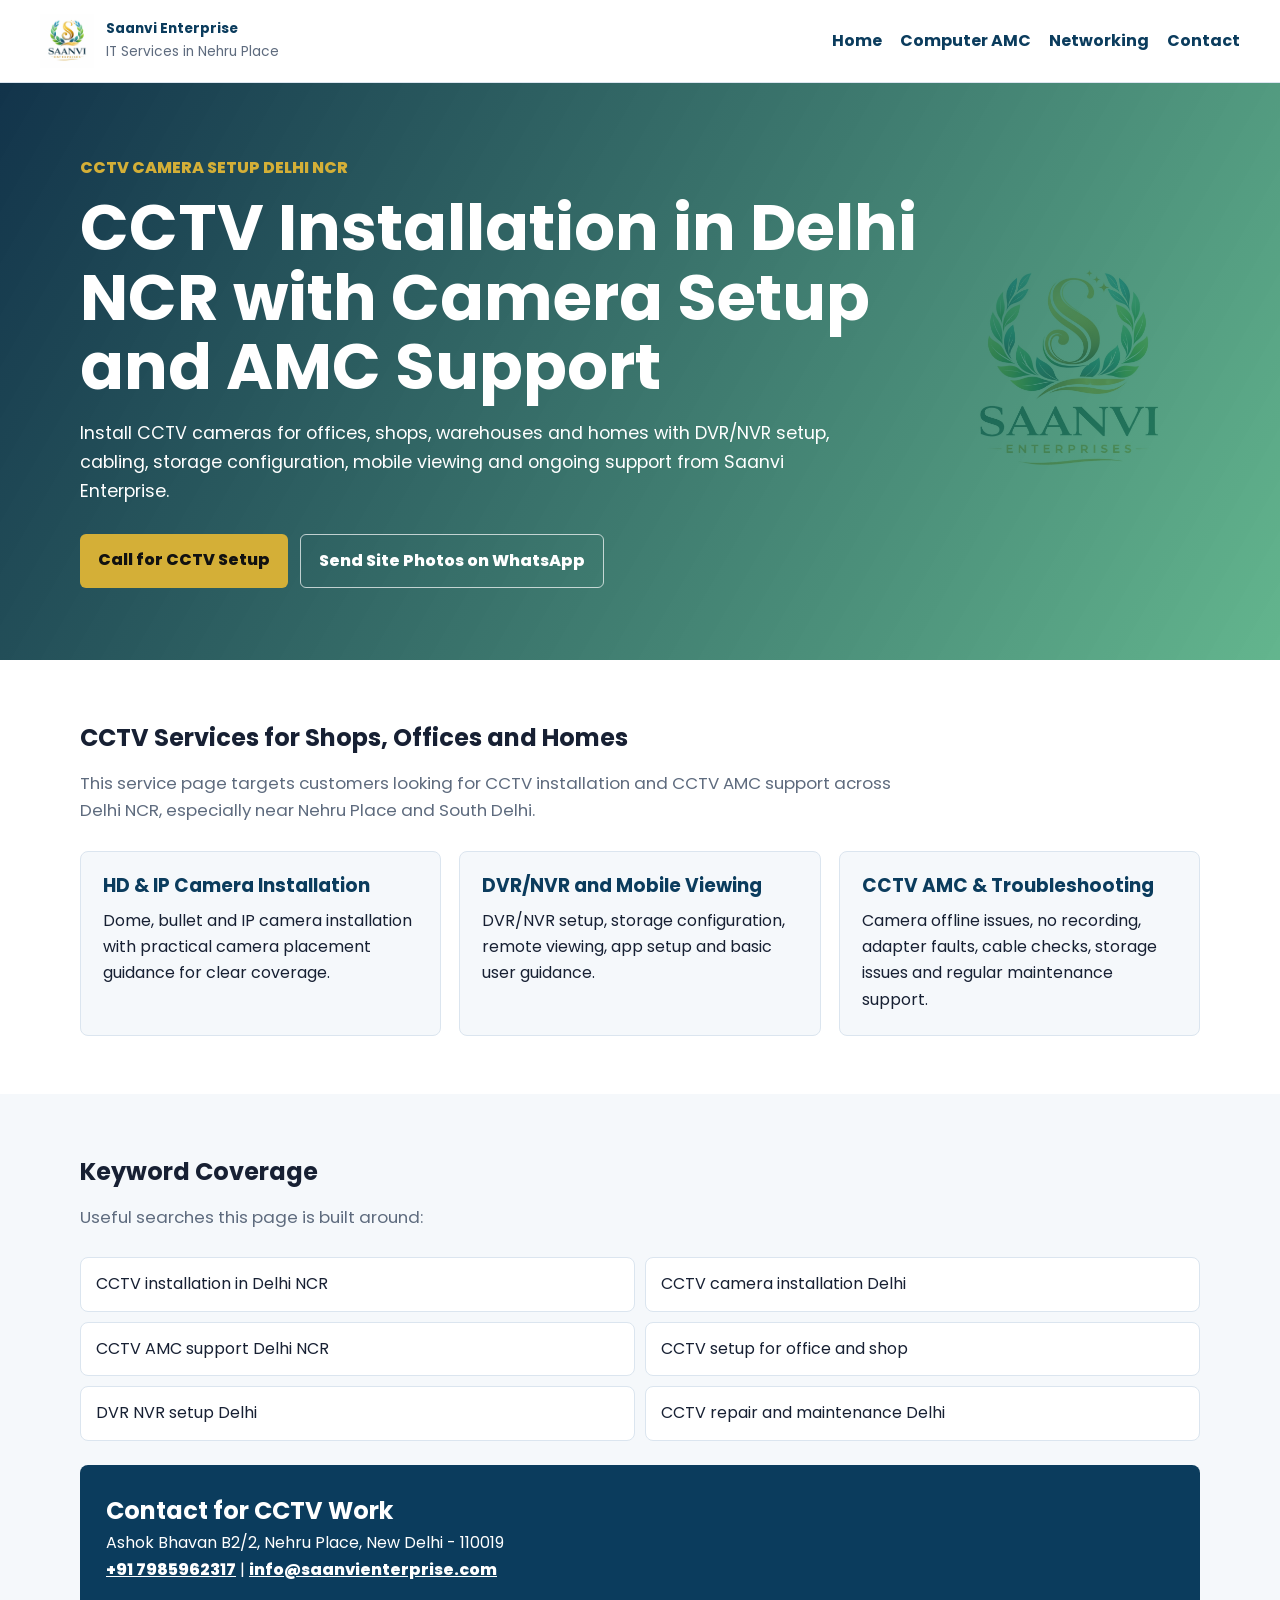
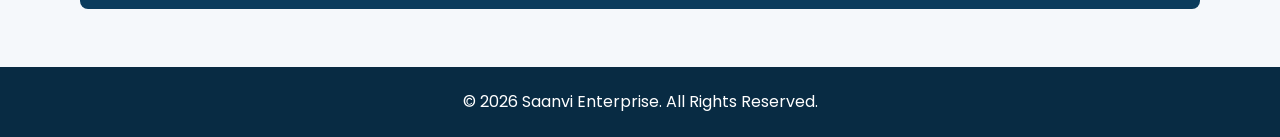
<file: cctv-installation-delhi-ncr.html>
<!DOCTYPE html>
<html lang="en-IN">
<head>
<meta charset="UTF-8">
<meta name="viewport" content="width=device-width, initial-scale=1.0">
<title>CCTV Installation in Delhi NCR | CCTV AMC & Camera Setup | Saanvi Enterprise</title>
<meta name="description" content="CCTV installation in Delhi NCR for offices, shops, homes and warehouses. HD/IP camera setup, DVR/NVR configuration, cabling, mobile viewing and CCTV AMC support.">
<meta name="robots" content="index, follow, max-image-preview:large">
<link rel="canonical" href="https://saanvienterprise.com/cctv-installation-delhi-ncr.html">
<meta property="og:type" content="website">
<meta property="og:title" content="CCTV Installation in Delhi NCR | Saanvi Enterprise">
<meta property="og:description" content="CCTV camera installation, DVR/NVR setup, cabling and CCTV AMC support for Delhi NCR.">
<meta property="og:url" content="https://saanvienterprise.com/cctv-installation-delhi-ncr.html">
<meta property="og:image" content="https://saanvienterprise.com/logo.png">
<link rel="preconnect" href="https://fonts.googleapis.com">
<link rel="preconnect" href="https://fonts.gstatic.com" crossorigin>
<link href="https://fonts.googleapis.com/css2?family=Poppins:wght@400;500;600;700;800&display=swap" rel="stylesheet">
<script type="application/ld+json">
{
  "@context": "https://schema.org",
  "@type": "Service",
  "name": "CCTV Installation in Delhi NCR",
  "provider": {"@type": "LocalBusiness", "name": "Saanvi Enterprise", "telephone": "+91-7985962317"},
  "areaServed": ["Delhi NCR", "New Delhi", "Nehru Place", "Noida", "Gurugram", "Faridabad", "Ghaziabad"],
  "serviceType": "CCTV Installation and CCTV AMC Support"
}
</script>
<style>
:root{--blue:#0b3c5d;--gold:#d4af37;--ink:#172033;--muted:#5e6b7e;--line:#dbe5ef;--soft:#f5f8fb}
*{box-sizing:border-box;margin:0;padding:0}body{background:#fff;color:var(--ink);font-family:"Poppins",Arial,sans-serif;line-height:1.65}header{align-items:center;background:#fff;border-bottom:1px solid var(--line);display:flex;justify-content:space-between;padding:14px 40px;position:sticky;top:0;z-index:10}.brand{align-items:center;display:flex;gap:12px;text-decoration:none}.brand img{height:54px;width:54px}.brand strong{color:var(--blue);display:block}.brand span{color:var(--muted);font-size:.86rem}nav{display:flex;gap:18px}nav a{color:var(--blue);font-weight:700;text-decoration:none}.hero{background:linear-gradient(120deg,rgba(8,43,67,.96),rgba(47,157,104,.75)),url("logo.png") right 8% center/260px no-repeat;color:#fff;padding:72px 24px}.wrap{margin:auto;max-width:1120px}.hero h1{font-size:clamp(2rem,5vw,4rem);line-height:1.08;margin:12px 0 18px;max-width:850px}.hero p{font-size:1.1rem;max-width:760px}.eyebrow{color:var(--gold);font-weight:800;text-transform:uppercase}.actions{display:flex;flex-wrap:wrap;gap:12px;margin-top:28px}.btn{border-radius:6px;display:inline-block;font-weight:800;padding:13px 18px;text-decoration:none}.btn-primary{background:var(--gold);color:#111}.btn-secondary{border:1px solid rgba(255,255,255,.7);color:#fff}section{padding:58px 24px}.grid{display:grid;gap:18px;grid-template-columns:repeat(3,minmax(0,1fr))}.card{background:var(--soft);border:1px solid var(--line);border-radius:8px;padding:22px}.card h2,.card h3{color:var(--blue);line-height:1.25;margin-bottom:10px}.lead{color:var(--muted);font-size:1.05rem;margin:12px 0 26px;max-width:850px}.band{background:var(--soft)}.list{display:grid;gap:10px;grid-template-columns:repeat(2,minmax(0,1fr));list-style:none}.list li{background:#fff;border:1px solid var(--line);border-radius:8px;padding:13px 15px}.contact{background:var(--blue);border-radius:8px;color:#fff;margin-top:24px;padding:26px}.contact a{color:#fff;font-weight:800}footer{background:#082b43;color:#fff;padding:22px;text-align:center}@media(max-width:760px){header{align-items:flex-start;flex-direction:column;padding:14px 18px}nav{flex-wrap:wrap}.grid,.list{grid-template-columns:1fr}.hero{background:linear-gradient(120deg,rgba(8,43,67,.98),rgba(47,157,104,.84));padding:54px 18px}section{padding:42px 18px}}
</style>
</head>
<body>
<header>
  <a class="brand" href="/"><img src="logo.png" alt="Saanvi Enterprise logo"><span><strong>Saanvi Enterprise</strong><span>IT Services in Nehru Place</span></span></a>
  <nav><a href="/">Home</a><a href="/computer-amc-services-delhi-ncr.html">Computer AMC</a><a href="/networking-lan-cabling-delhi-ncr.html">Networking</a><a href="#contact">Contact</a></nav>
</header>
<main>
  <section class="hero">
    <div class="wrap">
      <div class="eyebrow">CCTV Camera Setup Delhi NCR</div>
      <h1>CCTV Installation in Delhi NCR with Camera Setup and AMC Support</h1>
      <p>Install CCTV cameras for offices, shops, warehouses and homes with DVR/NVR setup, cabling, storage configuration, mobile viewing and ongoing support from Saanvi Enterprise.</p>
      <div class="actions"><a class="btn btn-primary" href="tel:+917985962317">Call for CCTV Setup</a><a class="btn btn-secondary" href="https://wa.me/917985962317">Send Site Photos on WhatsApp</a></div>
    </div>
  </section>
  <section>
    <div class="wrap">
      <h2>CCTV Services for Shops, Offices and Homes</h2>
      <p class="lead">This service page targets customers looking for CCTV installation and CCTV AMC support across Delhi NCR, especially near Nehru Place and South Delhi.</p>
      <div class="grid">
        <article class="card"><h3>HD & IP Camera Installation</h3><p>Dome, bullet and IP camera installation with practical camera placement guidance for clear coverage.</p></article>
        <article class="card"><h3>DVR/NVR and Mobile Viewing</h3><p>DVR/NVR setup, storage configuration, remote viewing, app setup and basic user guidance.</p></article>
        <article class="card"><h3>CCTV AMC & Troubleshooting</h3><p>Camera offline issues, no recording, adapter faults, cable checks, storage issues and regular maintenance support.</p></article>
      </div>
    </div>
  </section>
  <section class="band">
    <div class="wrap">
      <h2>Keyword Coverage</h2>
      <p class="lead">Useful searches this page is built around:</p>
      <ul class="list">
        <li>CCTV installation in Delhi NCR</li>
        <li>CCTV camera installation Delhi</li>
        <li>CCTV AMC support Delhi NCR</li>
        <li>CCTV setup for office and shop</li>
        <li>DVR NVR setup Delhi</li>
        <li>CCTV repair and maintenance Delhi</li>
      </ul>
      <div class="contact" id="contact">
        <h2>Contact for CCTV Work</h2>
        <p>Ashok Bhavan B2/2, Nehru Place, New Delhi - 110019</p>
        <p><a href="tel:+917985962317">+91 7985962317</a> | <a href="mailto:info@saanvienterprise.com">info@saanvienterprise.com</a></p>
      </div>
    </div>
  </section>
</main>
<footer><p>&copy; 2026 Saanvi Enterprise. All Rights Reserved.</p></footer>
</body>
</html>
</file>
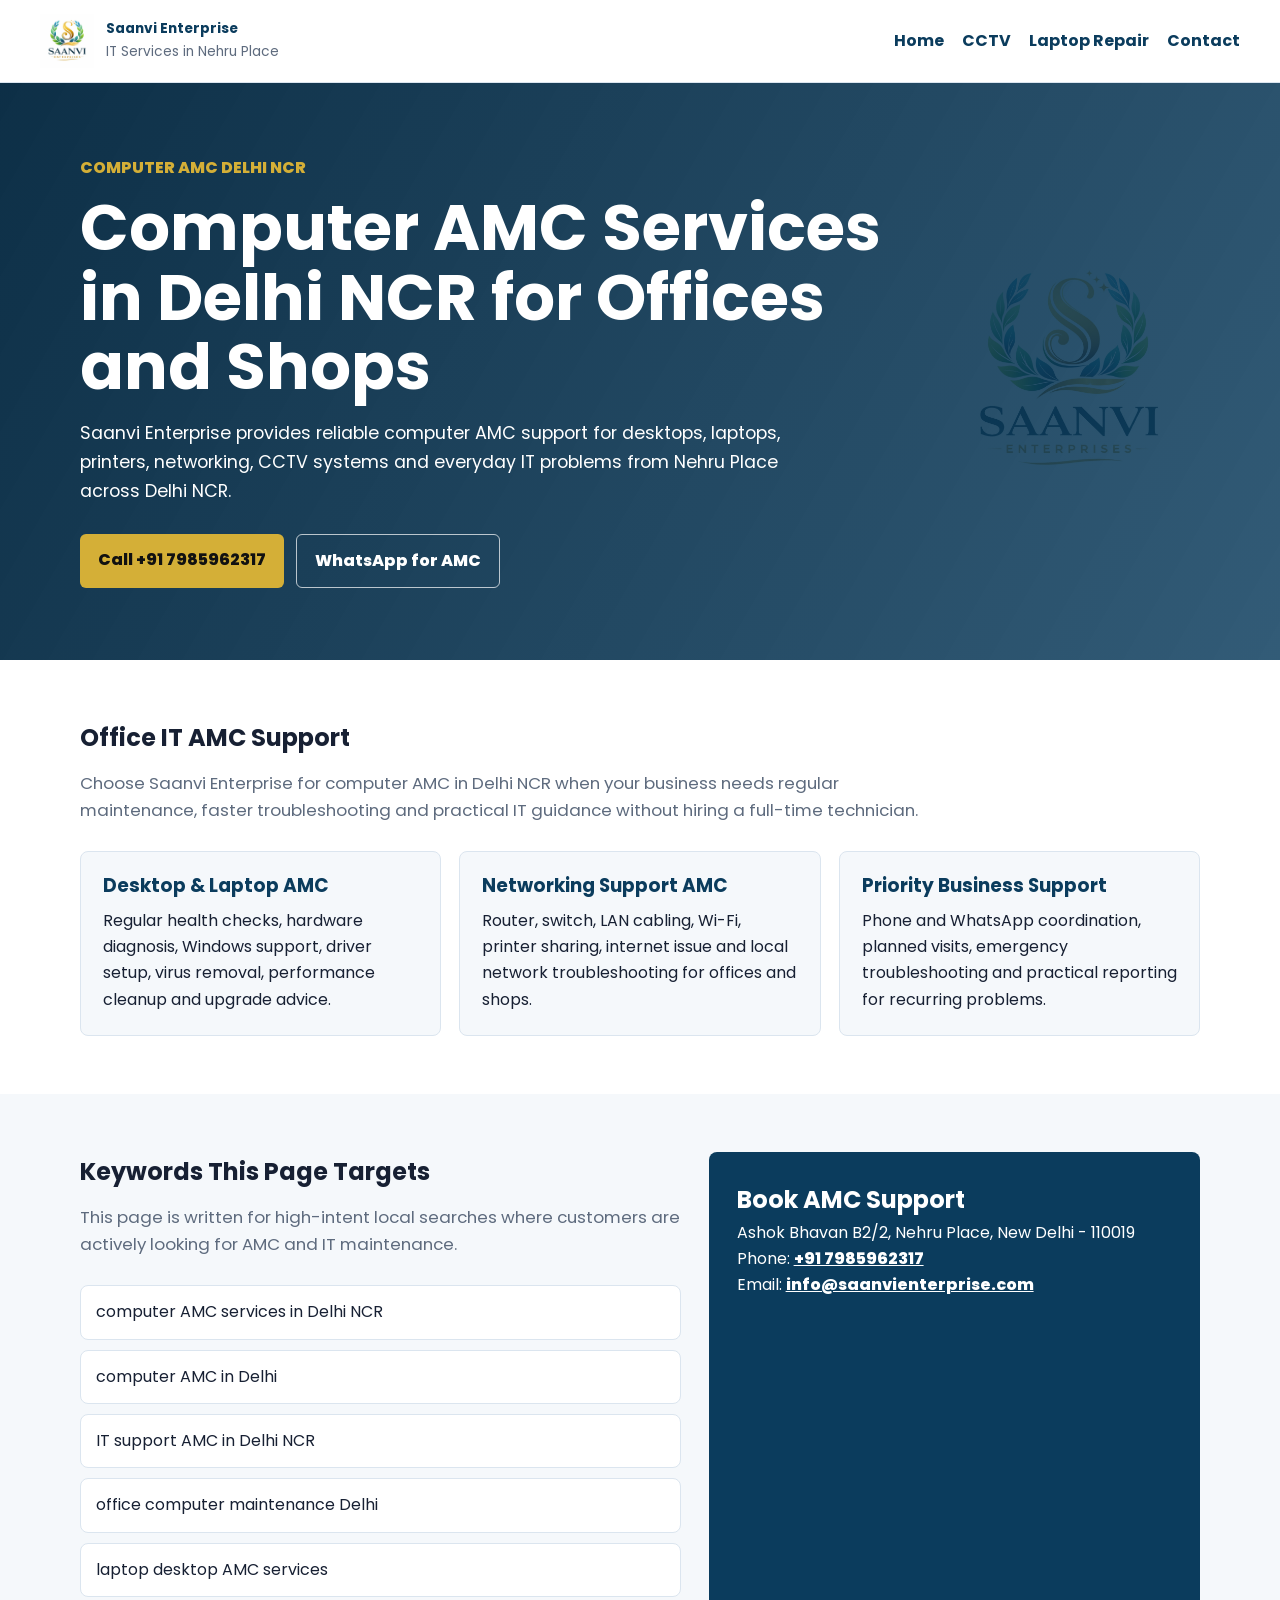
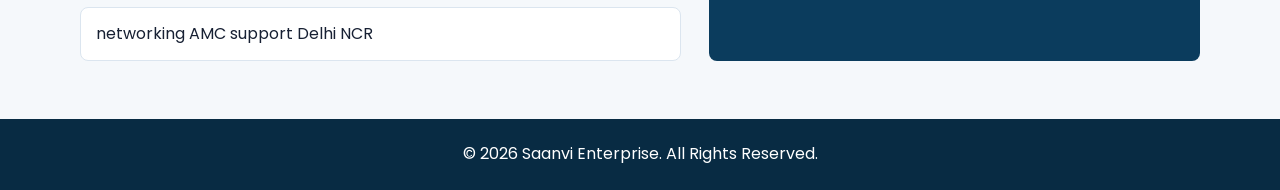
<file: computer-amc-services-delhi-ncr.html>
<!DOCTYPE html>
<html lang="en-IN">
<head>
<meta charset="UTF-8">
<meta name="viewport" content="width=device-width, initial-scale=1.0">
<title>Computer AMC Services in Delhi NCR | IT Support AMC | Saanvi Enterprise</title>
<meta name="description" content="Computer AMC services in Delhi NCR for offices, shops and small businesses. Desktop, laptop, printer, networking and IT support AMC from Saanvi Enterprise, Nehru Place.">
<meta name="robots" content="index, follow, max-image-preview:large">
<link rel="canonical" href="https://saanvienterprise.com/computer-amc-services-delhi-ncr.html">
<meta property="og:type" content="website">
<meta property="og:title" content="Computer AMC Services in Delhi NCR | Saanvi Enterprise">
<meta property="og:description" content="Office computer AMC, laptop AMC, desktop maintenance, networking support and priority IT service in Delhi NCR.">
<meta property="og:url" content="https://saanvienterprise.com/computer-amc-services-delhi-ncr.html">
<meta property="og:image" content="https://saanvienterprise.com/logo.png">
<link rel="preconnect" href="https://fonts.googleapis.com">
<link rel="preconnect" href="https://fonts.gstatic.com" crossorigin>
<link href="https://fonts.googleapis.com/css2?family=Poppins:wght@400;500;600;700;800&display=swap" rel="stylesheet">
<script type="application/ld+json">
{
  "@context": "https://schema.org",
  "@type": "Service",
  "name": "Computer AMC Services in Delhi NCR",
  "provider": {
    "@type": "LocalBusiness",
    "name": "Saanvi Enterprise",
    "telephone": "+91-7985962317",
    "address": {
      "@type": "PostalAddress",
      "streetAddress": "Ashok Bhavan B2/2, Nehru Place",
      "addressLocality": "New Delhi",
      "addressRegion": "Delhi",
      "postalCode": "110019",
      "addressCountry": "IN"
    }
  },
  "areaServed": ["Delhi NCR", "New Delhi", "Nehru Place", "Noida", "Gurugram", "Faridabad", "Ghaziabad"],
  "serviceType": "Computer AMC and IT Support"
}
</script>
<style>
:root{--blue:#0b3c5d;--gold:#d4af37;--ink:#172033;--muted:#5e6b7e;--line:#dbe5ef;--soft:#f5f8fb}
*{box-sizing:border-box;margin:0;padding:0}body{background:#fff;color:var(--ink);font-family:"Poppins",Arial,sans-serif;line-height:1.65}a{color:inherit}header{align-items:center;background:#fff;border-bottom:1px solid var(--line);display:flex;justify-content:space-between;padding:14px 40px;position:sticky;top:0;z-index:10}.brand{align-items:center;display:flex;gap:12px;text-decoration:none}.brand img{height:54px;width:54px}.brand strong{color:var(--blue);display:block}.brand span{color:var(--muted);font-size:.86rem}nav{display:flex;gap:18px}nav a{color:var(--blue);font-weight:700;text-decoration:none}.hero{background:linear-gradient(120deg,rgba(8,43,67,.98),rgba(11,60,93,.84)),url("logo.png") right 8% center/260px no-repeat;color:#fff;padding:72px 24px}.wrap{margin:auto;max-width:1120px}.hero h1{font-size:clamp(2rem,5vw,4rem);line-height:1.08;margin:12px 0 18px;max-width:840px}.hero p{font-size:1.1rem;max-width:760px}.eyebrow{color:var(--gold);font-weight:800;text-transform:uppercase}.actions{display:flex;flex-wrap:wrap;gap:12px;margin-top:28px}.btn{border-radius:6px;display:inline-block;font-weight:800;padding:13px 18px;text-decoration:none}.btn-primary{background:var(--gold);color:#111}.btn-secondary{border:1px solid rgba(255,255,255,.7);color:#fff}section{padding:58px 24px}.grid{display:grid;gap:18px;grid-template-columns:repeat(3,minmax(0,1fr))}.card{background:var(--soft);border:1px solid var(--line);border-radius:8px;padding:22px}.card h2,.card h3{color:var(--blue);line-height:1.25;margin-bottom:10px}.lead{color:var(--muted);font-size:1.05rem;margin:12px 0 26px;max-width:850px}.list{display:grid;gap:10px;list-style:none}.list li{background:#fff;border:1px solid var(--line);border-radius:8px;padding:13px 15px}.band{background:var(--soft)}.two{display:grid;gap:28px;grid-template-columns:1.1fr .9fr}.contact{background:var(--blue);border-radius:8px;color:#fff;padding:28px}.contact a{color:#fff;font-weight:800}footer{background:#082b43;color:#fff;padding:22px;text-align:center}@media(max-width:760px){header{align-items:flex-start;flex-direction:column;padding:14px 18px}nav{flex-wrap:wrap}.grid,.two{grid-template-columns:1fr}.hero{background:linear-gradient(120deg,rgba(8,43,67,.98),rgba(11,60,93,.9));padding:54px 18px}section{padding:42px 18px}}
</style>
</head>
<body>
<header>
  <a class="brand" href="/">
    <img src="logo.png" alt="Saanvi Enterprise logo">
    <span><strong>Saanvi Enterprise</strong><span>IT Services in Nehru Place</span></span>
  </a>
  <nav>
    <a href="/">Home</a>
    <a href="/cctv-installation-delhi-ncr.html">CCTV</a>
    <a href="/laptop-repair-nehru-place.html">Laptop Repair</a>
    <a href="#contact">Contact</a>
  </nav>
</header>
<main>
  <section class="hero">
    <div class="wrap">
      <div class="eyebrow">Computer AMC Delhi NCR</div>
      <h1>Computer AMC Services in Delhi NCR for Offices and Shops</h1>
      <p>Saanvi Enterprise provides reliable computer AMC support for desktops, laptops, printers, networking, CCTV systems and everyday IT problems from Nehru Place across Delhi NCR.</p>
      <div class="actions">
        <a class="btn btn-primary" href="tel:+917985962317">Call +91 7985962317</a>
        <a class="btn btn-secondary" href="https://wa.me/917985962317">WhatsApp for AMC</a>
      </div>
    </div>
  </section>
  <section>
    <div class="wrap">
      <h2>Office IT AMC Support</h2>
      <p class="lead">Choose Saanvi Enterprise for computer AMC in Delhi NCR when your business needs regular maintenance, faster troubleshooting and practical IT guidance without hiring a full-time technician.</p>
      <div class="grid">
        <article class="card"><h3>Desktop & Laptop AMC</h3><p>Regular health checks, hardware diagnosis, Windows support, driver setup, virus removal, performance cleanup and upgrade advice.</p></article>
        <article class="card"><h3>Networking Support AMC</h3><p>Router, switch, LAN cabling, Wi-Fi, printer sharing, internet issue and local network troubleshooting for offices and shops.</p></article>
        <article class="card"><h3>Priority Business Support</h3><p>Phone and WhatsApp coordination, planned visits, emergency troubleshooting and practical reporting for recurring problems.</p></article>
      </div>
    </div>
  </section>
  <section class="band">
    <div class="wrap two">
      <div>
        <h2>Keywords This Page Targets</h2>
        <p class="lead">This page is written for high-intent local searches where customers are actively looking for AMC and IT maintenance.</p>
        <ul class="list">
          <li>computer AMC services in Delhi NCR</li>
          <li>computer AMC in Delhi</li>
          <li>IT support AMC in Delhi NCR</li>
          <li>office computer maintenance Delhi</li>
          <li>laptop desktop AMC services</li>
          <li>networking AMC support Delhi NCR</li>
        </ul>
      </div>
      <div class="contact" id="contact">
        <h2>Book AMC Support</h2>
        <p>Ashok Bhavan B2/2, Nehru Place, New Delhi - 110019</p>
        <p>Phone: <a href="tel:+917985962317">+91 7985962317</a></p>
        <p>Email: <a href="mailto:info@saanvienterprise.com">info@saanvienterprise.com</a></p>
      </div>
    </div>
  </section>
</main>
<footer><p>&copy; 2026 Saanvi Enterprise. All Rights Reserved.</p></footer>
</body>
</html>
</file>
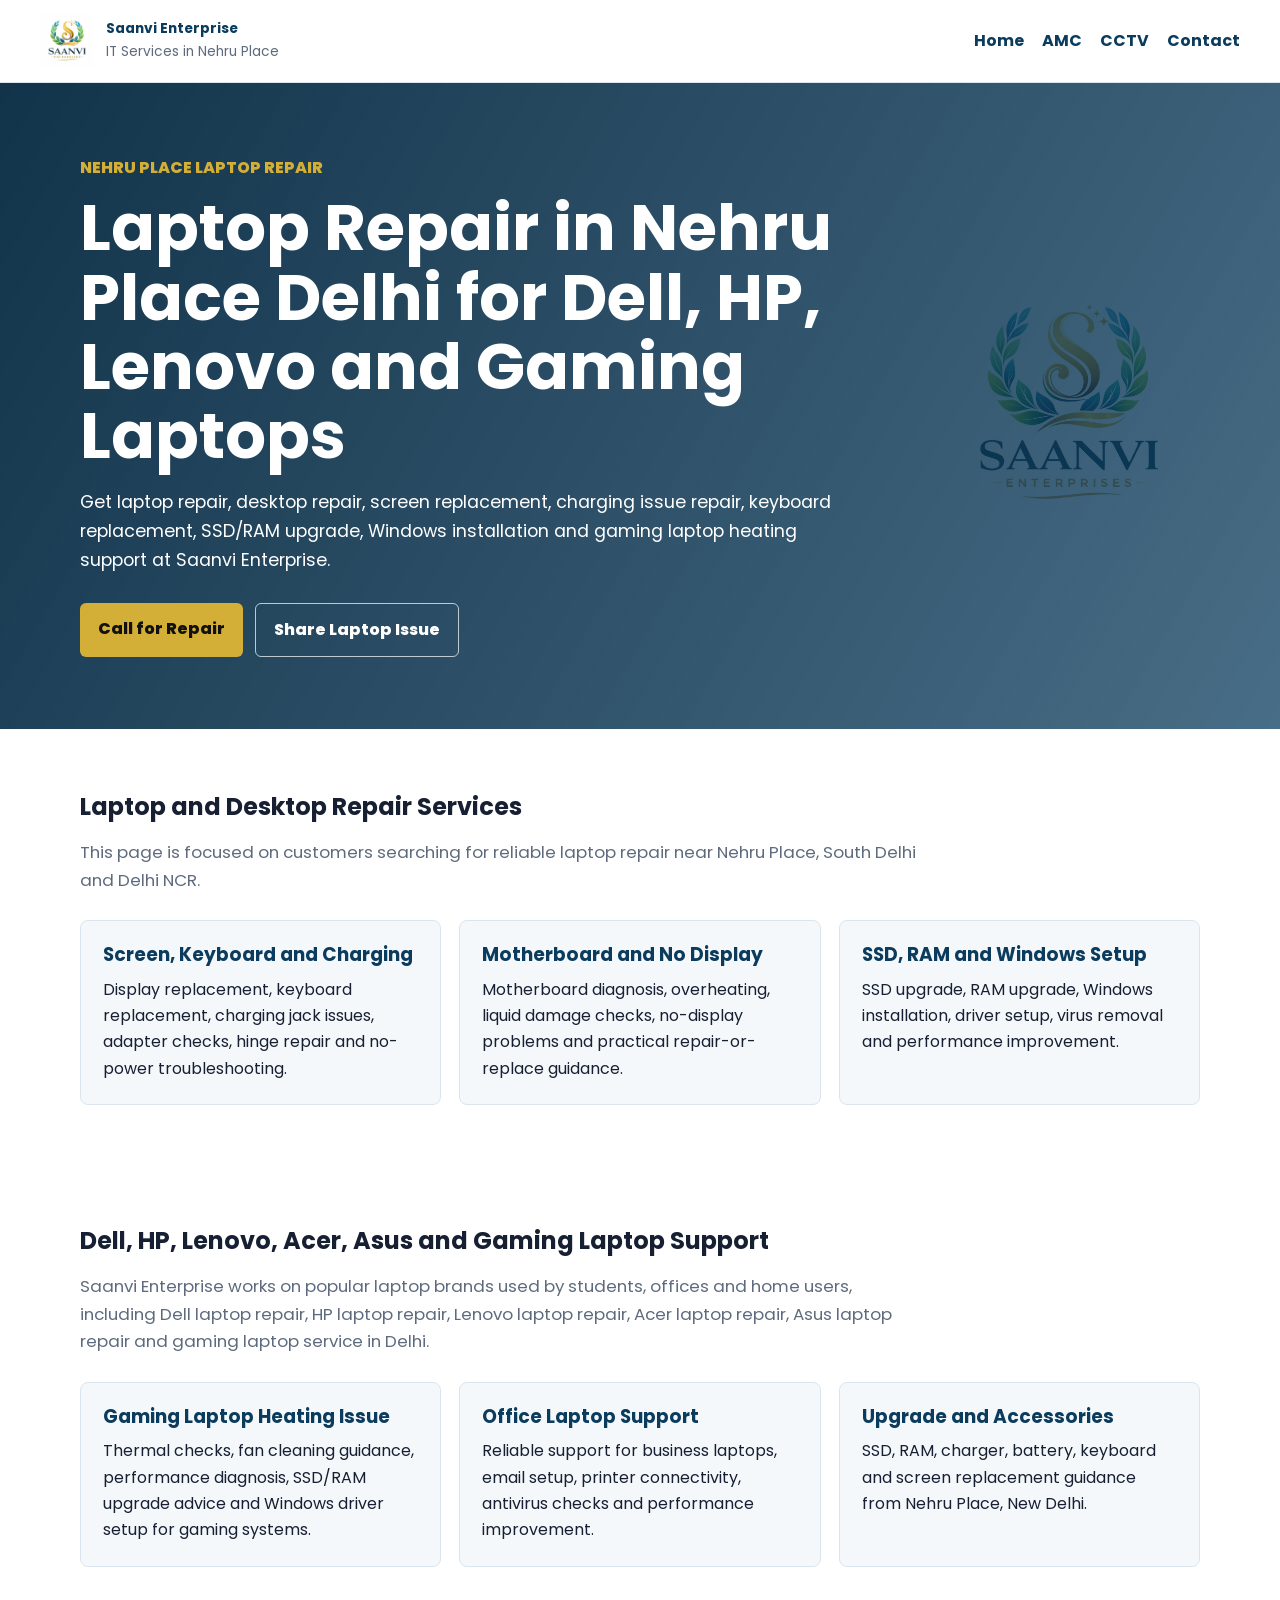
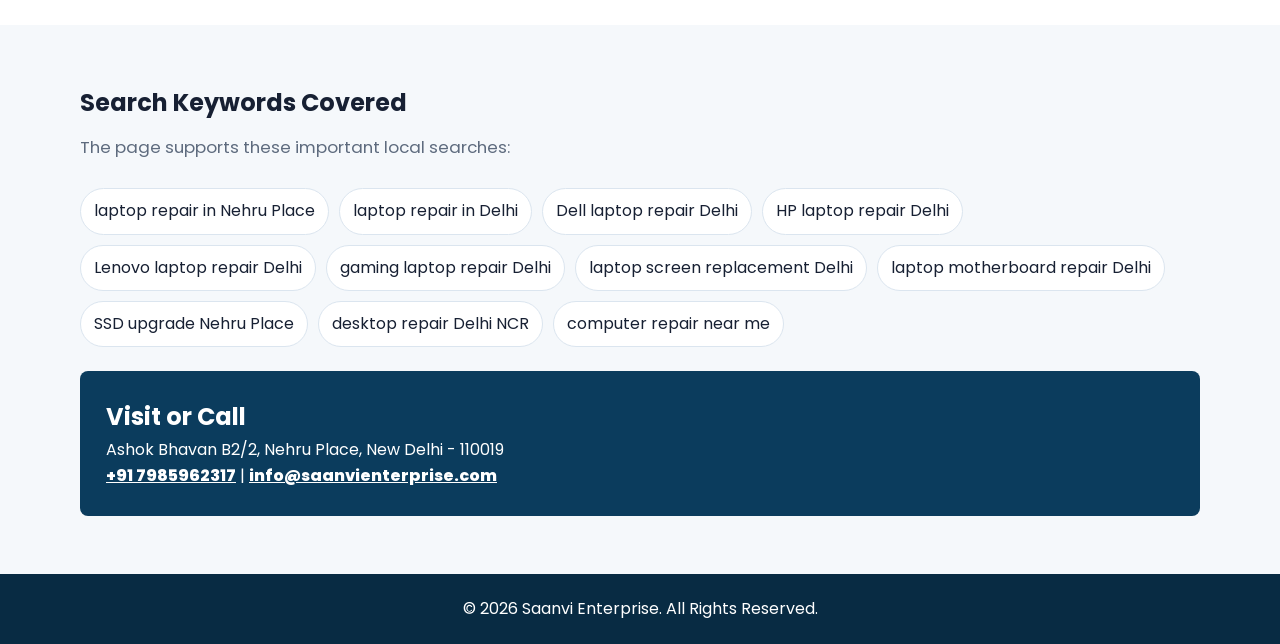
<file: laptop-repair-nehru-place.html>
<!DOCTYPE html>
<html lang="en-IN">
<head>
<meta charset="UTF-8">
<meta name="viewport" content="width=device-width, initial-scale=1.0">
<title>Laptop Repair in Nehru Place Delhi | Dell HP Lenovo Gaming Laptop | Saanvi Enterprise</title>
<meta name="description" content="Laptop repair in Nehru Place Delhi for Dell, HP, Lenovo, Acer, Asus and gaming laptops. Screen replacement, motherboard repair, heating issue, SSD/RAM upgrade and Windows setup.">
<meta name="robots" content="index, follow, max-image-preview:large">
<link rel="canonical" href="https://saanvienterprise.com/laptop-repair-nehru-place.html">
<meta property="og:type" content="website">
<meta property="og:title" content="Laptop Repair in Nehru Place Delhi | Saanvi Enterprise">
<meta property="og:description" content="Laptop and desktop repair from Nehru Place, New Delhi. Screen, motherboard, keyboard, charging, SSD and Windows support.">
<meta property="og:url" content="https://saanvienterprise.com/laptop-repair-nehru-place.html">
<meta property="og:image" content="https://saanvienterprise.com/logo.png">
<link rel="preconnect" href="https://fonts.googleapis.com">
<link rel="preconnect" href="https://fonts.gstatic.com" crossorigin>
<link href="https://fonts.googleapis.com/css2?family=Poppins:wght@400;500;600;700;800&display=swap" rel="stylesheet">
<script type="application/ld+json">
{"@context":"https://schema.org","@type":"Service","name":"Laptop Repair in Nehru Place Delhi","provider":{"@type":"LocalBusiness","name":"Saanvi Enterprise","telephone":"+91-7985962317"},"areaServed":["Nehru Place","New Delhi","South Delhi","Delhi NCR"],"serviceType":"Laptop Repair"}
</script>
<style>
:root{--blue:#0b3c5d;--gold:#d4af37;--ink:#172033;--muted:#5e6b7e;--line:#dbe5ef;--soft:#f5f8fb}
*{box-sizing:border-box;margin:0;padding:0}body{background:#fff;color:var(--ink);font-family:"Poppins",Arial,sans-serif;line-height:1.65}header{align-items:center;background:#fff;border-bottom:1px solid var(--line);display:flex;justify-content:space-between;padding:14px 40px;position:sticky;top:0;z-index:10}.brand{align-items:center;display:flex;gap:12px;text-decoration:none}.brand img{height:54px;width:54px}.brand strong{color:var(--blue);display:block}.brand span{color:var(--muted);font-size:.86rem}nav{display:flex;gap:18px}nav a{color:var(--blue);font-weight:700;text-decoration:none}.hero{background:linear-gradient(120deg,rgba(8,43,67,.96),rgba(11,60,93,.75)),url("logo.png") right 8% center/260px no-repeat;color:#fff;padding:72px 24px}.wrap{margin:auto;max-width:1120px}.hero h1{font-size:clamp(2rem,5vw,4rem);line-height:1.08;margin:12px 0 18px;max-width:850px}.hero p{font-size:1.1rem;max-width:760px}.eyebrow{color:var(--gold);font-weight:800;text-transform:uppercase}.actions{display:flex;flex-wrap:wrap;gap:12px;margin-top:28px}.btn{border-radius:6px;display:inline-block;font-weight:800;padding:13px 18px;text-decoration:none}.btn-primary{background:var(--gold);color:#111}.btn-secondary{border:1px solid rgba(255,255,255,.7);color:#fff}section{padding:58px 24px}.grid{display:grid;gap:18px;grid-template-columns:repeat(3,minmax(0,1fr))}.card{background:var(--soft);border:1px solid var(--line);border-radius:8px;padding:22px}.card h2,.card h3{color:var(--blue);line-height:1.25;margin-bottom:10px}.lead{color:var(--muted);font-size:1.05rem;margin:12px 0 26px;max-width:850px}.band{background:var(--soft)}.chips{display:flex;flex-wrap:wrap;gap:10px;list-style:none}.chips li{background:#fff;border:1px solid var(--line);border-radius:999px;padding:9px 13px}.contact{background:var(--blue);border-radius:8px;color:#fff;margin-top:24px;padding:26px}.contact a{color:#fff;font-weight:800}footer{background:#082b43;color:#fff;padding:22px;text-align:center}@media(max-width:760px){header{align-items:flex-start;flex-direction:column;padding:14px 18px}nav{flex-wrap:wrap}.grid{grid-template-columns:1fr}.hero{background:linear-gradient(120deg,rgba(8,43,67,.98),rgba(11,60,93,.86));padding:54px 18px}section{padding:42px 18px}}
</style>
</head>
<body>
<header>
  <a class="brand" href="/"><img src="logo.png" alt="Saanvi Enterprise logo"><span><strong>Saanvi Enterprise</strong><span>IT Services in Nehru Place</span></span></a>
  <nav><a href="/">Home</a><a href="/computer-amc-services-delhi-ncr.html">AMC</a><a href="/cctv-installation-delhi-ncr.html">CCTV</a><a href="#contact">Contact</a></nav>
</header>
<main>
  <section class="hero">
    <div class="wrap">
      <div class="eyebrow">Nehru Place Laptop Repair</div>
      <h1>Laptop Repair in Nehru Place Delhi for Dell, HP, Lenovo and Gaming Laptops</h1>
      <p>Get laptop repair, desktop repair, screen replacement, charging issue repair, keyboard replacement, SSD/RAM upgrade, Windows installation and gaming laptop heating support at Saanvi Enterprise.</p>
      <div class="actions"><a class="btn btn-primary" href="tel:+917985962317">Call for Repair</a><a class="btn btn-secondary" href="https://wa.me/917985962317">Share Laptop Issue</a></div>
    </div>
  </section>
  <section>
    <div class="wrap">
      <h2>Laptop and Desktop Repair Services</h2>
      <p class="lead">This page is focused on customers searching for reliable laptop repair near Nehru Place, South Delhi and Delhi NCR.</p>
      <div class="grid">
        <article class="card"><h3>Screen, Keyboard and Charging</h3><p>Display replacement, keyboard replacement, charging jack issues, adapter checks, hinge repair and no-power troubleshooting.</p></article>
        <article class="card"><h3>Motherboard and No Display</h3><p>Motherboard diagnosis, overheating, liquid damage checks, no-display problems and practical repair-or-replace guidance.</p></article>
        <article class="card"><h3>SSD, RAM and Windows Setup</h3><p>SSD upgrade, RAM upgrade, Windows installation, driver setup, virus removal and performance improvement.</p></article>
      </div>
    </div>
  </section>
  <section>
    <div class="wrap">
      <h2>Dell, HP, Lenovo, Acer, Asus and Gaming Laptop Support</h2>
      <p class="lead">Saanvi Enterprise works on popular laptop brands used by students, offices and home users, including Dell laptop repair, HP laptop repair, Lenovo laptop repair, Acer laptop repair, Asus laptop repair and gaming laptop service in Delhi.</p>
      <div class="grid">
        <article class="card"><h3>Gaming Laptop Heating Issue</h3><p>Thermal checks, fan cleaning guidance, performance diagnosis, SSD/RAM upgrade advice and Windows driver setup for gaming systems.</p></article>
        <article class="card"><h3>Office Laptop Support</h3><p>Reliable support for business laptops, email setup, printer connectivity, antivirus checks and performance improvement.</p></article>
        <article class="card"><h3>Upgrade and Accessories</h3><p>SSD, RAM, charger, battery, keyboard and screen replacement guidance from Nehru Place, New Delhi.</p></article>
      </div>
    </div>
  </section>
  <section class="band">
    <div class="wrap">
      <h2>Search Keywords Covered</h2>
      <p class="lead">The page supports these important local searches:</p>
      <ul class="chips">
        <li>laptop repair in Nehru Place</li><li>laptop repair in Delhi</li><li>Dell laptop repair Delhi</li><li>HP laptop repair Delhi</li><li>Lenovo laptop repair Delhi</li><li>gaming laptop repair Delhi</li><li>laptop screen replacement Delhi</li><li>laptop motherboard repair Delhi</li><li>SSD upgrade Nehru Place</li><li>desktop repair Delhi NCR</li><li>computer repair near me</li>
      </ul>
      <div class="contact" id="contact">
        <h2>Visit or Call</h2>
        <p>Ashok Bhavan B2/2, Nehru Place, New Delhi - 110019</p>
        <p><a href="tel:+917985962317">+91 7985962317</a> | <a href="mailto:info@saanvienterprise.com">info@saanvienterprise.com</a></p>
      </div>
    </div>
  </section>
</main>
<footer><p>&copy; 2026 Saanvi Enterprise. All Rights Reserved.</p></footer>
</body>
</html>
</file>
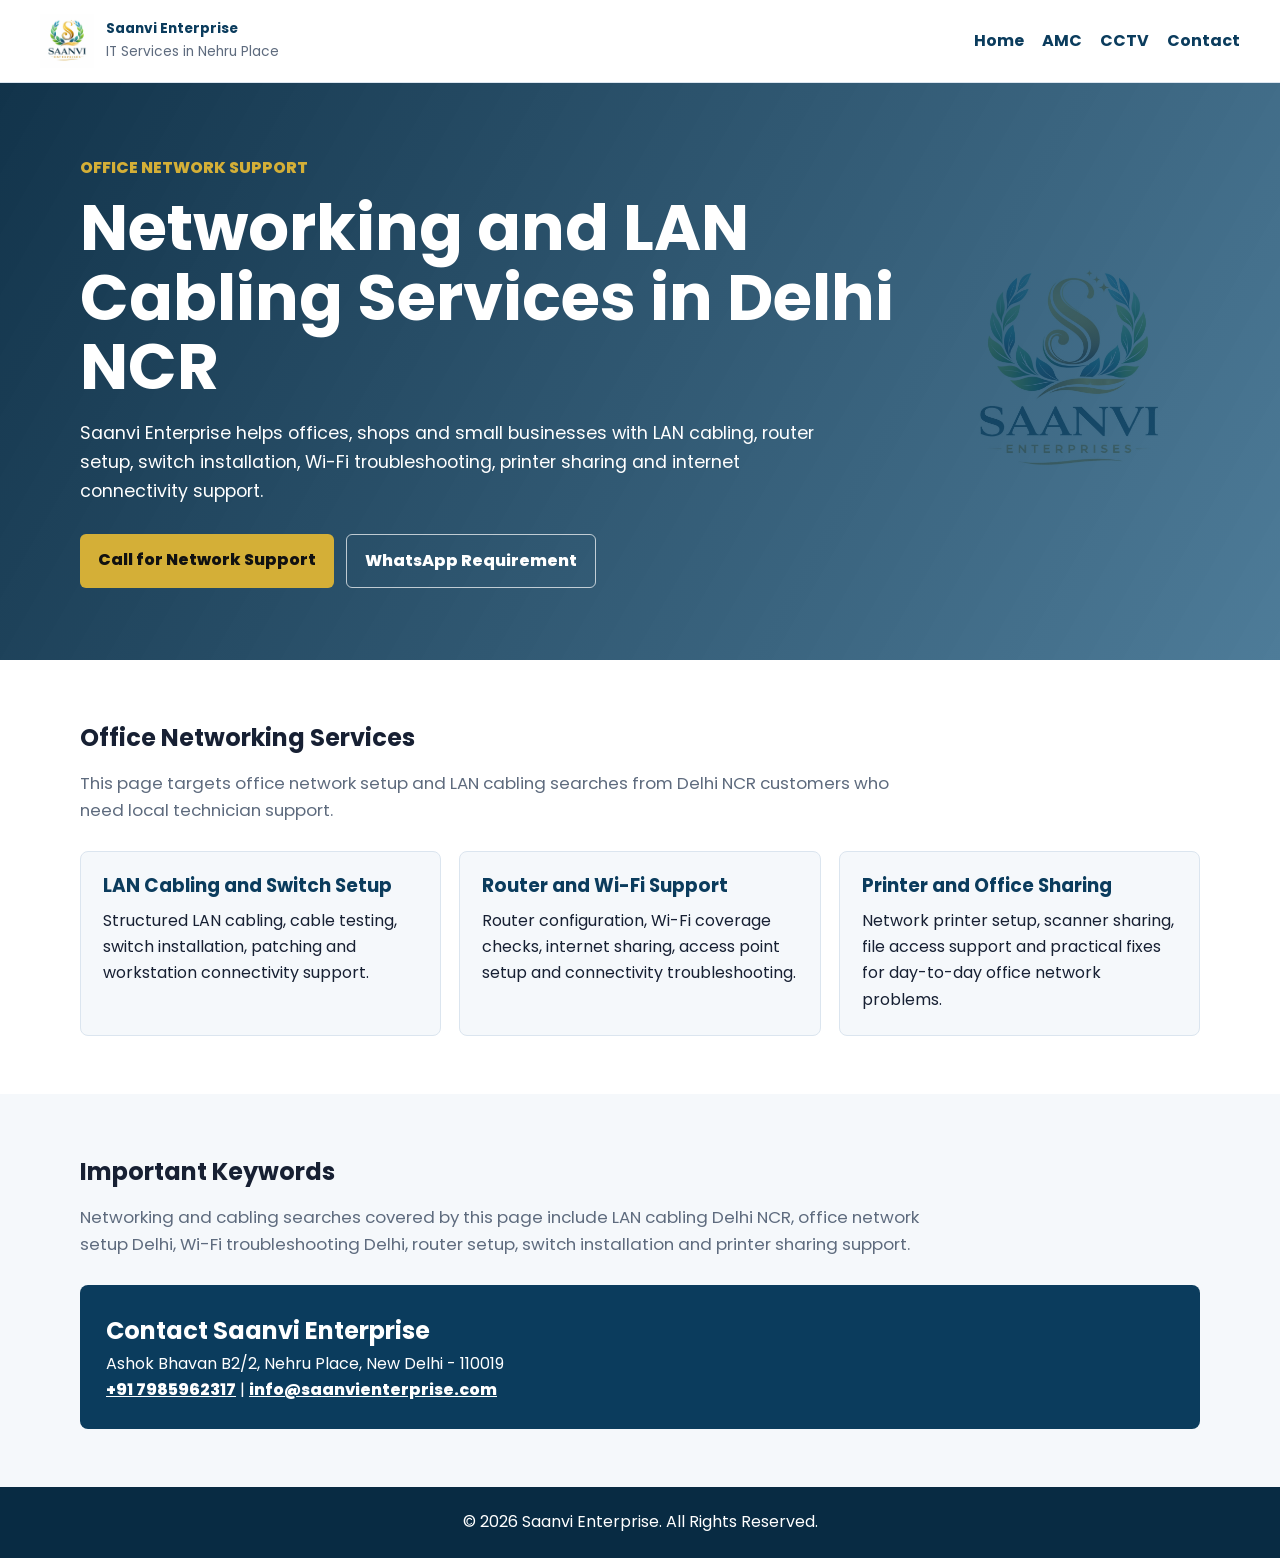
<file: networking-lan-cabling-delhi-ncr.html>
<!DOCTYPE html>
<html lang="en-IN">
<head>
<meta charset="UTF-8">
<meta name="viewport" content="width=device-width, initial-scale=1.0">
<title>Networking & LAN Cabling in Delhi NCR | Office Wi-Fi Support | Saanvi Enterprise</title>
<meta name="description" content="Networking and LAN cabling services in Delhi NCR for offices, shops and small businesses. Router setup, switch installation, Wi-Fi troubleshooting and printer sharing support.">
<meta name="robots" content="index, follow, max-image-preview:large">
<link rel="canonical" href="https://saanvienterprise.com/networking-lan-cabling-delhi-ncr.html">
<meta property="og:type" content="website">
<meta property="og:title" content="Networking & LAN Cabling in Delhi NCR | Saanvi Enterprise">
<meta property="og:description" content="Office network setup, LAN cabling, router, switch, Wi-Fi and printer sharing support in Delhi NCR.">
<meta property="og:url" content="https://saanvienterprise.com/networking-lan-cabling-delhi-ncr.html">
<meta property="og:image" content="https://saanvienterprise.com/logo.png">
<link rel="preconnect" href="https://fonts.googleapis.com">
<link rel="preconnect" href="https://fonts.gstatic.com" crossorigin>
<link href="https://fonts.googleapis.com/css2?family=Poppins:wght@400;500;600;700;800&display=swap" rel="stylesheet">
<script type="application/ld+json">
{"@context":"https://schema.org","@type":"Service","name":"Networking and LAN Cabling in Delhi NCR","provider":{"@type":"LocalBusiness","name":"Saanvi Enterprise","telephone":"+91-7985962317"},"areaServed":["Delhi NCR","New Delhi","Nehru Place","Noida","Gurugram"],"serviceType":"Networking and LAN Cabling"}
</script>
<style>
:root{--blue:#0b3c5d;--gold:#d4af37;--ink:#172033;--muted:#5e6b7e;--line:#dbe5ef;--soft:#f5f8fb}
*{box-sizing:border-box;margin:0;padding:0}body{background:#fff;color:var(--ink);font-family:"Poppins",Arial,sans-serif;line-height:1.65}header{align-items:center;background:#fff;border-bottom:1px solid var(--line);display:flex;justify-content:space-between;padding:14px 40px;position:sticky;top:0;z-index:10}.brand{align-items:center;display:flex;gap:12px;text-decoration:none}.brand img{height:54px;width:54px}.brand strong{color:var(--blue);display:block}.brand span{color:var(--muted);font-size:.86rem}nav{display:flex;gap:18px}nav a{color:var(--blue);font-weight:700;text-decoration:none}.hero{background:linear-gradient(120deg,rgba(8,43,67,.96),rgba(28,87,124,.78)),url("logo.png") right 8% center/260px no-repeat;color:#fff;padding:72px 24px}.wrap{margin:auto;max-width:1120px}.hero h1{font-size:clamp(2rem,5vw,4rem);line-height:1.08;margin:12px 0 18px;max-width:850px}.hero p{font-size:1.1rem;max-width:760px}.eyebrow{color:var(--gold);font-weight:800;text-transform:uppercase}.actions{display:flex;flex-wrap:wrap;gap:12px;margin-top:28px}.btn{border-radius:6px;display:inline-block;font-weight:800;padding:13px 18px;text-decoration:none}.btn-primary{background:var(--gold);color:#111}.btn-secondary{border:1px solid rgba(255,255,255,.7);color:#fff}section{padding:58px 24px}.grid{display:grid;gap:18px;grid-template-columns:repeat(3,minmax(0,1fr))}.card{background:var(--soft);border:1px solid var(--line);border-radius:8px;padding:22px}.card h2,.card h3{color:var(--blue);line-height:1.25;margin-bottom:10px}.lead{color:var(--muted);font-size:1.05rem;margin:12px 0 26px;max-width:850px}.band{background:var(--soft)}.contact{background:var(--blue);border-radius:8px;color:#fff;margin-top:24px;padding:26px}.contact a{color:#fff;font-weight:800}footer{background:#082b43;color:#fff;padding:22px;text-align:center}@media(max-width:760px){header{align-items:flex-start;flex-direction:column;padding:14px 18px}nav{flex-wrap:wrap}.grid{grid-template-columns:1fr}.hero{background:linear-gradient(120deg,rgba(8,43,67,.98),rgba(28,87,124,.86));padding:54px 18px}section{padding:42px 18px}}
</style>
</head>
<body>
<header>
  <a class="brand" href="/"><img src="logo.png" alt="Saanvi Enterprise logo"><span><strong>Saanvi Enterprise</strong><span>IT Services in Nehru Place</span></span></a>
  <nav><a href="/">Home</a><a href="/computer-amc-services-delhi-ncr.html">AMC</a><a href="/cctv-installation-delhi-ncr.html">CCTV</a><a href="#contact">Contact</a></nav>
</header>
<main>
  <section class="hero">
    <div class="wrap">
      <div class="eyebrow">Office Network Support</div>
      <h1>Networking and LAN Cabling Services in Delhi NCR</h1>
      <p>Saanvi Enterprise helps offices, shops and small businesses with LAN cabling, router setup, switch installation, Wi-Fi troubleshooting, printer sharing and internet connectivity support.</p>
      <div class="actions"><a class="btn btn-primary" href="tel:+917985962317">Call for Network Support</a><a class="btn btn-secondary" href="https://wa.me/917985962317">WhatsApp Requirement</a></div>
    </div>
  </section>
  <section>
    <div class="wrap">
      <h2>Office Networking Services</h2>
      <p class="lead">This page targets office network setup and LAN cabling searches from Delhi NCR customers who need local technician support.</p>
      <div class="grid">
        <article class="card"><h3>LAN Cabling and Switch Setup</h3><p>Structured LAN cabling, cable testing, switch installation, patching and workstation connectivity support.</p></article>
        <article class="card"><h3>Router and Wi-Fi Support</h3><p>Router configuration, Wi-Fi coverage checks, internet sharing, access point setup and connectivity troubleshooting.</p></article>
        <article class="card"><h3>Printer and Office Sharing</h3><p>Network printer setup, scanner sharing, file access support and practical fixes for day-to-day office network problems.</p></article>
      </div>
    </div>
  </section>
  <section class="band">
    <div class="wrap">
      <h2>Important Keywords</h2>
      <p class="lead">Networking and cabling searches covered by this page include LAN cabling Delhi NCR, office network setup Delhi, Wi-Fi troubleshooting Delhi, router setup, switch installation and printer sharing support.</p>
      <div class="contact" id="contact">
        <h2>Contact Saanvi Enterprise</h2>
        <p>Ashok Bhavan B2/2, Nehru Place, New Delhi - 110019</p>
        <p><a href="tel:+917985962317">+91 7985962317</a> | <a href="mailto:info@saanvienterprise.com">info@saanvienterprise.com</a></p>
      </div>
    </div>
  </section>
</main>
<footer><p>&copy; 2026 Saanvi Enterprise. All Rights Reserved.</p></footer>
</body>
</html>
</file>
